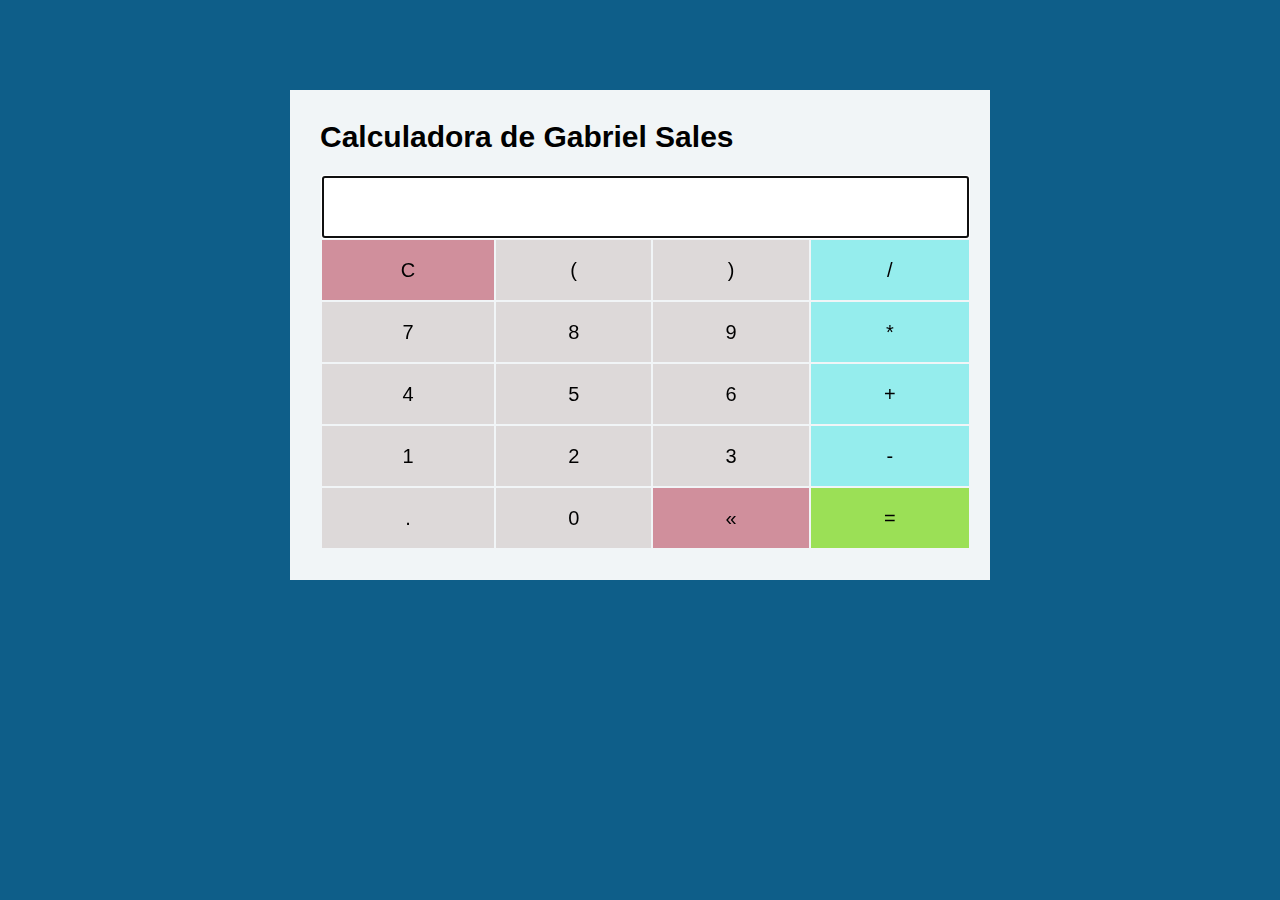
<file: otherPages/calculadora/calculadora.html>
<!DOCTYPE html>
<html lang="pt-br">
<head>
    <meta charset="UTF-8">
    <meta name="viewport" content="width=device-width, initial-scale=1.0">
    <title>Calculadora de Gabriel Sales</title>
    <link rel="stylesheet" href="./assests/css/style_calculadora.css">
    <link rel="shortcut icon" href="../../assests/img/iconePortifolio.ico" type="image/x-icon">
</head>
<body>
    <section class="container">
        <h1>Calculadora de Gabriel Sales</h1>
        <table class="calculadora">
            <tr>
                <td colspan="4"><input type="text" class="display"></td>
            </tr>
            <tr>
                <td><button class="btn btn-clear">C</button></td>
                <td><button class="btn btn-num">(</button></td>
                <td><button class="btn btn-num">)</button></td>
                <td><button class="btn btn-op">/</button></td>
            </tr>
            <tr>
                <td><button class="btn btn-num">7</button></td>
                <td><button class="btn btn-num">8</button></td>
                <td><button class="btn btn-num">9</button></td>
                <td><button class="btn btn-op">*</button></td>
            </tr>
            <tr>
                <td><button class="btn btn-num">4</button></td>
                <td><button class="btn btn-num">5</button></td>
                <td><button class="btn btn-num">6</button></td>
                <td><button class="btn btn-op">+</button></td>
            </tr>
            <tr>
                <td><button class="btn btn-num">1</button></td>
                <td><button class="btn btn-num">2</button></td>
                <td><button class="btn btn-num">3</button></td>
                <td><button class="btn btn-op">-</button></td>
            </tr>
            <tr>
                <td><button class="btn btn-num">.</button></td>
                <td><button class="btn btn-num">0</button></td>
                <td><button class="btn btn-del">&laquo;</button></td>
                <td><button class="btn btn-eq">=</button></td>
            </tr>
        </table>
    </section>

    <script src="./assests/js/main_calculadora.js"></script>
</body>
</html>
</file>
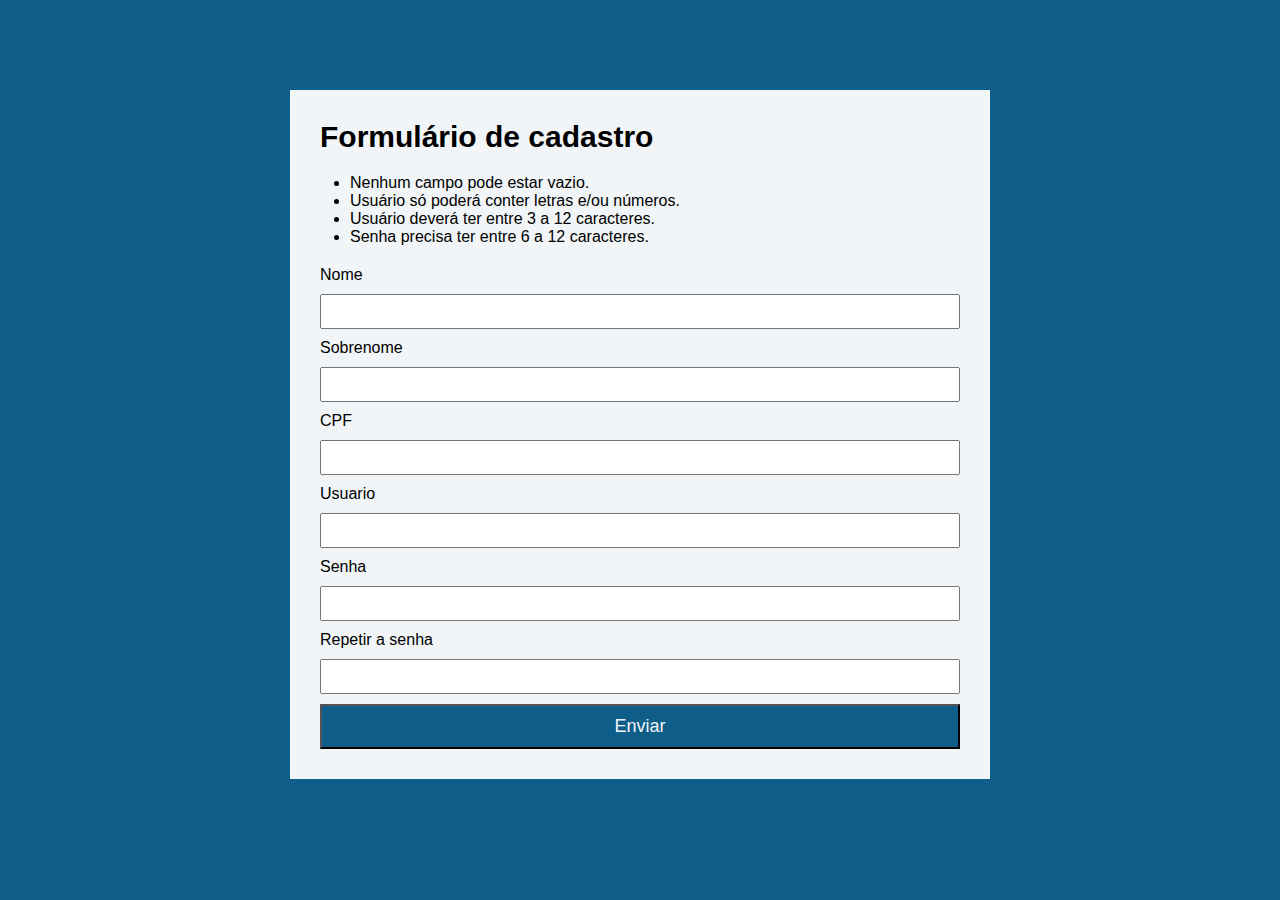
<file: otherPages/formulario/formulario.html>
<!DOCTYPE html>
<html lang="pt-br">
<head>
    <meta charset="UTF-8">
    <meta name="viewport" content="width=device-width, initial-scale=1.0">
    <title>Formulário</title>
    <link rel="stylesheet" href="./assets/css/style.css">
    <link rel="shortcut icon" href="../../assests/img/iconePortifolio.ico" type="image/x-icon">
</head>
<body>
    <section class="container">
        <h1>Formulário de cadastro</h1>
        <ul class="requisitos">
            <li>Nenhum campo pode estar vazio.</li>
            <li>Usuário só poderá conter letras e/ou números.</li>
            <li>Usuário deverá ter entre 3 a 12 caracteres.</li>
            <li>Senha precisa ter entre 6 a 12 caracteres.</li>
        </ul>

        <form action="./" method="post" class="formulario">
            <label for="nome">Nome</label>
            <input type="text" id="nome" class="nome">

            <label for="sobrenome">Sobrenome</label>
            <input type="text" id="sobrenome" class="sobrenome">

            <label for="cpf">CPF</label>
            <input type="text" id="cpf" class="cpf">

            <label for="usuario">Usuario</label>
            <input type="text" id="usuario" class="usuario">

            <label for="senha">Senha</label>
            <input type="password" id="senha", class="senha">

            <label for="repetir-senha">Repetir a senha</label>
            <input type="password" id="repetir-senha" class="repetir-senha">

            <button type="submit">Enviar</button>
        </form>
    </section>

    <script src="./assets/js/validaCpf.js"></script>
    <script src="./assets/js/main.js"></script>
</body>
</html>
</file>
<file: otherPages/calculadora/assests/css/style_calculadora.css>
:root {
    --primary-color: rgb(14, 94, 137);
    --primary-color-dark: rgb(9, 64, 94);
    --second-color: rgb(241, 245, 247); 
}

* {
    margin: 0;
    padding: 0;
}

html {
    font-size: 62.5%;
}

body {
    font-size: 1.6rem;
    font-family: 'Lucida Sans', 'Lucida Sans Regular', 'Lucida Grande', 'Lucida Sans Unicode', Geneva, Verdana, sans-serif;
    background-color: var(--primary-color);
}

h1 {
    font-size: 3rem;
}

h2 {
    font-size: 2rem;
}

.container {
    background-color: var(--second-color);
    box-sizing: border-box;
    max-width: 70rem;
    margin: 10vh auto;
    padding: 3rem;
}

.relogio {
    margin: 1rem 0rem;
    font-size: 6rem;
}

button {
    padding: 0.5rem 1rem;
}

.calculadora {
    width: 40rem;
    margin-top: 2rem;
}

.display{
    font-size: 5rem;
    text-align: right;
}

.btn {
    font-size: 2rem;
    width: 100%;
    height: 6rem;
    background-color: rgb(221, 217, 217);
    border: none;
    cursor: pointer;
}

.btn:hover {
    background-color: darkgrey;
}

.btn-op{
    background-color: rgba(98, 231, 231, 0.645);
}

.btn-op:hover {
    background-color: rgb(68, 209, 209);
}

.btn-eq {
    background-color: rgb(155, 224, 86);
}

.btn-eq:hover {
    background-color: rgb(122, 236, 7);
}

.btn-del, .btn-clear {
    background-color: rgb(208, 143, 156);
}

.btn-del:hover, .btn-clear:hover {
    background-color: rgb(224, 76, 105);
}

@media (max-width: 550px) {
    .calculadora {
        width: 30rem;
        margin: 2rem auto;
    }

    .display{
        width: 100%;
        font-size: 2.5rem;
        text-align: right;
    }

    .btn {
        font-size: 3rem;
        width: 100%;
        height: 6rem;
    }
}

@media (max-width: 300px) {
    .calculadora {
        width: 20rem;
        margin: 2rem auto;
    }
}
</file>
<file: otherPages/formulario/assets/css/style.css>
:root {
    --primary-color: rgb(14, 94, 137);
    --primary-color-dark: rgb(9, 64, 94);
    --second-color: rgb(241, 245, 247); 
}

* {
    margin: 0;
    padding: 0;
}

html {
    font-size: 62.5%;
}

body {
    font-size: 1.6rem;
    font-family: 'Lucida Sans', 'Lucida Sans Regular', 'Lucida Grande', 'Lucida Sans Unicode', Geneva, Verdana, sans-serif;
    background-color: var(--primary-color);
}

h1 {
    font-size: 3rem;
    margin-bottom: 2rem;
}

h2 {
    font-size: 2rem;
}

.container {
    background-color: var(--second-color);
    box-sizing: border-box;
    max-width: 70rem;
    margin: 10vh auto;
    padding: 3rem;
}

.requisitos {
    margin: 0rem 0rem 2rem 3rem;
}

.formulario label {
    display: block;
}

.formulario input {
    box-sizing: border-box;
    margin-top: 1rem;
    color: rgb(54, 53, 53);
    font-size: 1.8rem;
    padding: 0.5rem 0rem 0.5rem 1rem;
    width: 100%;
}

.formulario label {
    margin-top: 1rem;
}

.formulario button {
    background-color: var(--primary-color);
    color: var(--second-color);
    font-size: 1.8rem;
    box-sizing: border-box;
    margin-top: 1rem;
    padding: 1rem 0rem;
    width: 100%;
    cursor: pointer;
}

.formulario button:hover {
    background-color: green;
    color: var(--second-color);
}

.erros {
    color: red;
    font-size: 1.2rem;
}
</file>
